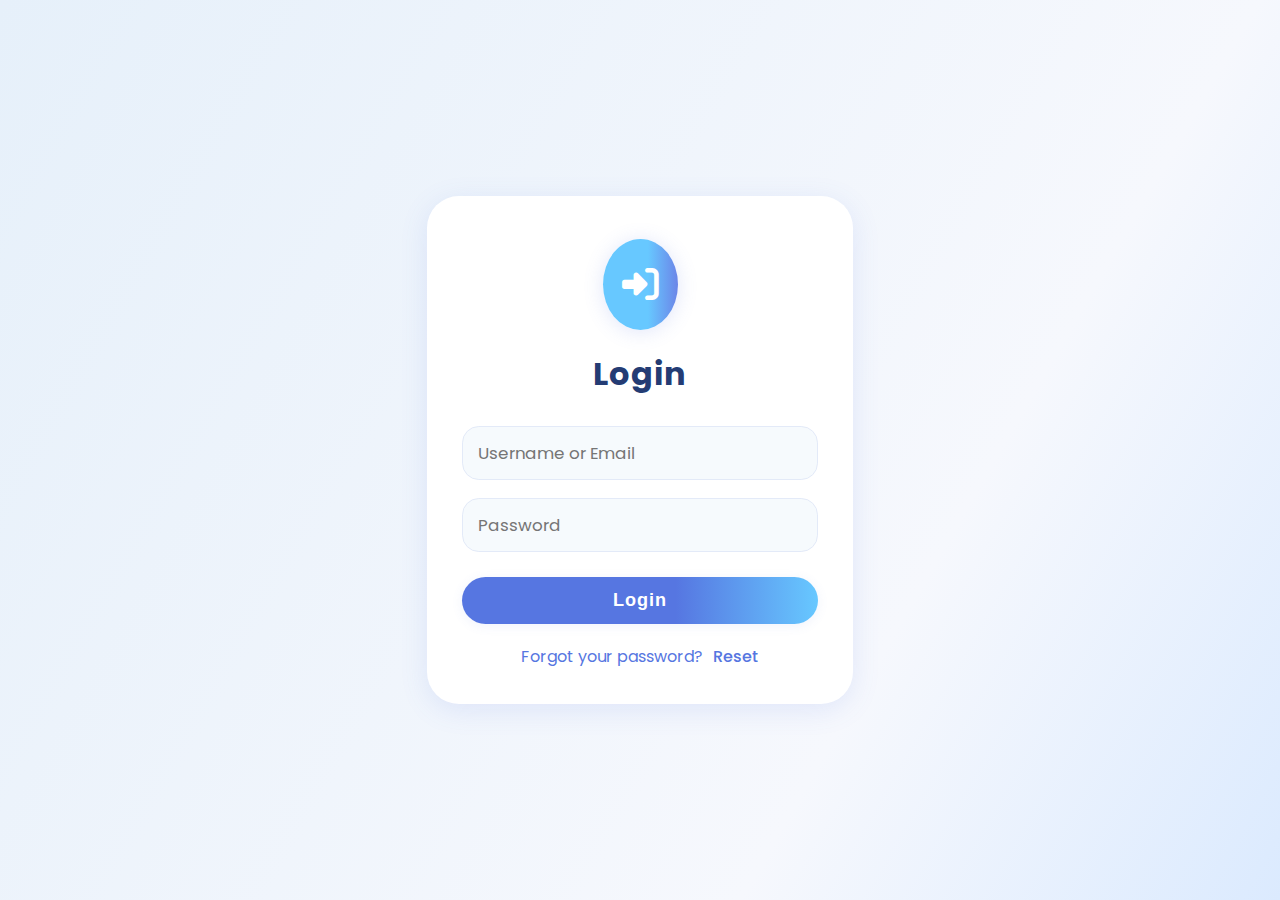
<file: login.html>
<!DOCTYPE html>
<html lang="en">
<head>
  <meta charset="UTF-8">
  <title>Login | MyPortfolio</title>
  <meta name="viewport" content="width=device-width, initial-scale=1.0">
  <!-- Font Awesome -->
  <link rel="stylesheet" href="https://cdnjs.cloudflare.com/ajax/libs/font-awesome/6.5.0/css/all.min.css">
  <!-- Google Fonts -->
  <link rel="stylesheet" href="https://fonts.googleapis.com/css2?family=Poppins:wght@400;700&display=swap">
  <style>
    body {
      margin: 0;
      font-family: 'Poppins', sans-serif;
      background: linear-gradient(120deg, #e6f0fa 0%, #f6f8fd 70%, #dbeafe 100%);
      min-height: 100vh;
      display: flex;
      align-items: center;
      
      justify-content: center;
    }
    .login-card {
      background: #fff;
      border-radius: 2rem;
      box-shadow: 0 6px 28px 0 rgba(86, 118, 225, 0.13);
      padding: 2.7rem 2.2rem 2.2rem 2.2rem;
      min-width: 320px;
      max-width: 92vw;
      display: flex;
      flex-direction: column;
      align-items: center;
      position: relative;
      z-index: 2;
      animation: pop-in 1s cubic-bezier(.55,.09,.51,.99);
    }
    @keyframes pop-in {
      0% { opacity: 0; transform: scale(0.93) translateY(40px);}
      100% { opacity: 1; transform: scale(1) translateY(0);}
    }
    .login-card .login-icon {
      background: linear-gradient(90deg, #67c8ff 60%, #6b85e8 100%);
      color: #fff;
      font-size: 2.3rem;
      border-radius: 50%;
      padding: 18px 19px 17px 19px;
      margin-bottom: 20px;
      box-shadow: 0 2px 20px 0 rgba(86, 118, 225, 0.18);
    }
    .login-card h2 {
      margin: 0 0 16px 0;
      font-size: 2rem;
      color: #243c74;
      font-weight: 700;
      letter-spacing: 1px;
    }
    .login-card form {
      width: 100%;
      display: flex;
      flex-direction: column;
      gap: 1.1rem;
      margin-top: 12px;
    }
    .login-card input {
      padding: 13px 15px;
      font-size: 1.05rem;
      border-radius: 1em;
      border: 1.5px solid #e3eaf8;
      background: #f6fafd;
      outline: none;
      transition: border 0.18s;
      font-family: inherit;
    }
    .login-card input:focus {
      border: 1.5px solid #67c8ff;
    }
    .login-btn-main {
      background: linear-gradient(90deg, #5676e1 60%, #67c8ff 100%);
      color: #fff;
      font-weight: 700;
      padding: 13px 0;
      border-radius: 2em;
      border: none;
      margin-top: 8px;
      font-size: 1.13rem;
      box-shadow: 0 2px 12px 0 rgba(86, 118, 225, 0.09);
      letter-spacing: 1px;
      cursor: pointer;
      transition: background 0.18s, box-shadow 0.16s, transform 0.13s;
    }
    .login-btn-main:hover {
      background: linear-gradient(90deg, #243c74 60%, #67c8ff 100%);
      box-shadow: 0 6px 18px 0 rgba(86, 118, 225, 0.15);
      transform: translateY(-2px) scale(1.03);
    }
    .login-card .extra-links {
      width: 100%;
      text-align: center;
      margin-top: 20px;
      color: #5676e1;
      font-size: 1rem;
    }
    .login-card .extra-links a {
      color: #5676e1;
      text-decoration: none;
      margin-left: 6px;
      font-weight: 500;
      transition: color 0.18s;
    }
    .login-card .extra-links a:hover {
      color: #38507a;
      text-decoration: underline;
    }
    @media (max-width: 400px) {
      .login-card {padding: 1.2rem 0.3rem;}
    }
  </style>
</head>
<body>
  <div class="login-card">
    <div class="login-icon">
      <i class="fa-solid fa-right-to-bracket"></i>
    </div>
    <h2>Login</h2>
    <form>
      <input type="text" placeholder="Username or Email" required>
      <input type="password" placeholder="Password" required>
      <button class="login-btn-main" type="submit">Login</button>
    </form>
    <div class="extra-links">
      <span>Forgot your password?</span>
      <a href="#">Reset</a>
    </div>
  </div>
</body>
</html>
</file>
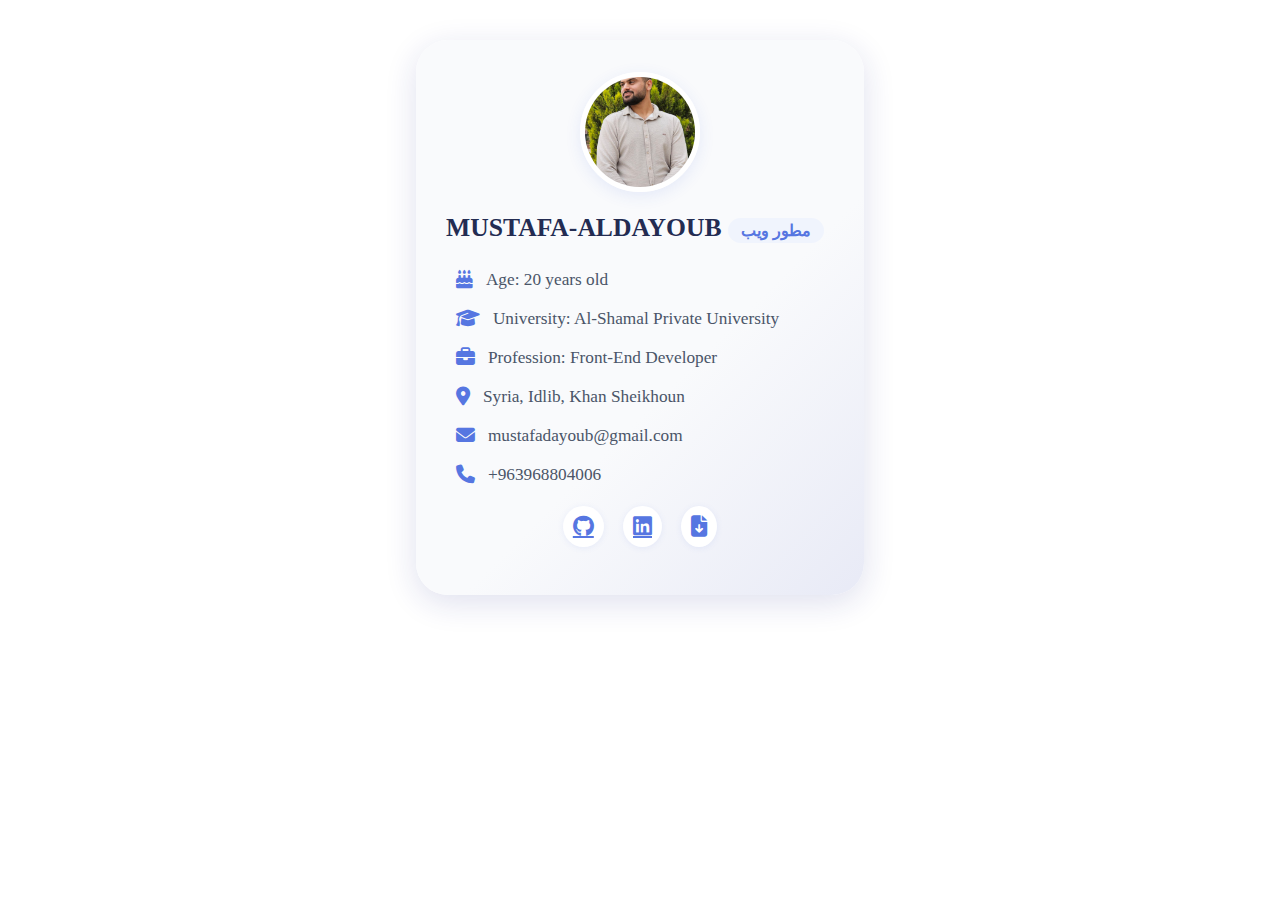
<file: Personal Information.html>
<!DOCTYPE html>
<html lang="en">
<head>
  <meta charset="UTF-8" />
  <meta name="viewport" content="width=device-width, initial-scale=1.0"/>
  <title>Personal Information</title>
  <link rel="stylesheet" href="PersonalInfo.css" />
  <script defer src="PersonalInfo.js"></script>
  <link rel="stylesheet" href="https://cdnjs.cloudflare.com/ajax/libs/font-awesome/6.5.0/css/all.min.css">
</head>
<body>
  <div class="profile-card">
  <div class="profile-avatar">
    <img src="./5929199006804725349_121.jpg" alt="الصورة الشخصية">
  </div>
  <div class="profile-info">
    <h2 class="profile-name"> MUSTAFA-ALDAYOUB <span class="profile-role">مطور ويب</span></h2>
    <div class="profile-details">
      <div class="profile-details">
  <div class="profile-row">
    <i class="fa-solid fa-cake-candles"></i>
    <span>Age: 20 years old</span>
  </div>
  <div class="profile-row">
    <i class="fa-solid fa-graduation-cap"></i>
    <span>University: Al-Shamal Private University  </span>
  </div>
  <div class="profile-row">
    <i class="fa-solid fa-briefcase"></i>
    <span>Profession: Front-End Developer</span>
  </div>
  <div class="profile-row">
    <i class="fa-solid fa-location-dot"></i>
    <span>Syria, Idlib, Khan Sheikhoun </span>
  </div>
  <div class="profile-row">
    <i class="fa-solid fa-envelope"></i>
    <span>mustafadayoub@gmail.com</span>
  </div>
  <div class="profile-row">
    <i class="fa-solid fa-phone"></i>
    <span>+963968804006</span>
  </div>
</div>
    <div class="profile-social">
      <a href="https://github.com/" target="_blank" title="GitHub"><i class="fa-brands fa-github"></i></a>
      <a href="https://linkedin.com/" target="_blank" title="LinkedIn"><i class="fa-brands fa-linkedin"></i></a>
      <a href="cv.pdf" download title="تحميل السيرة الذاتية"><i class="fa-solid fa-file-arrow-down"></i></a>
    </div>
  </div>
</div>
</body>
</html>
</file>
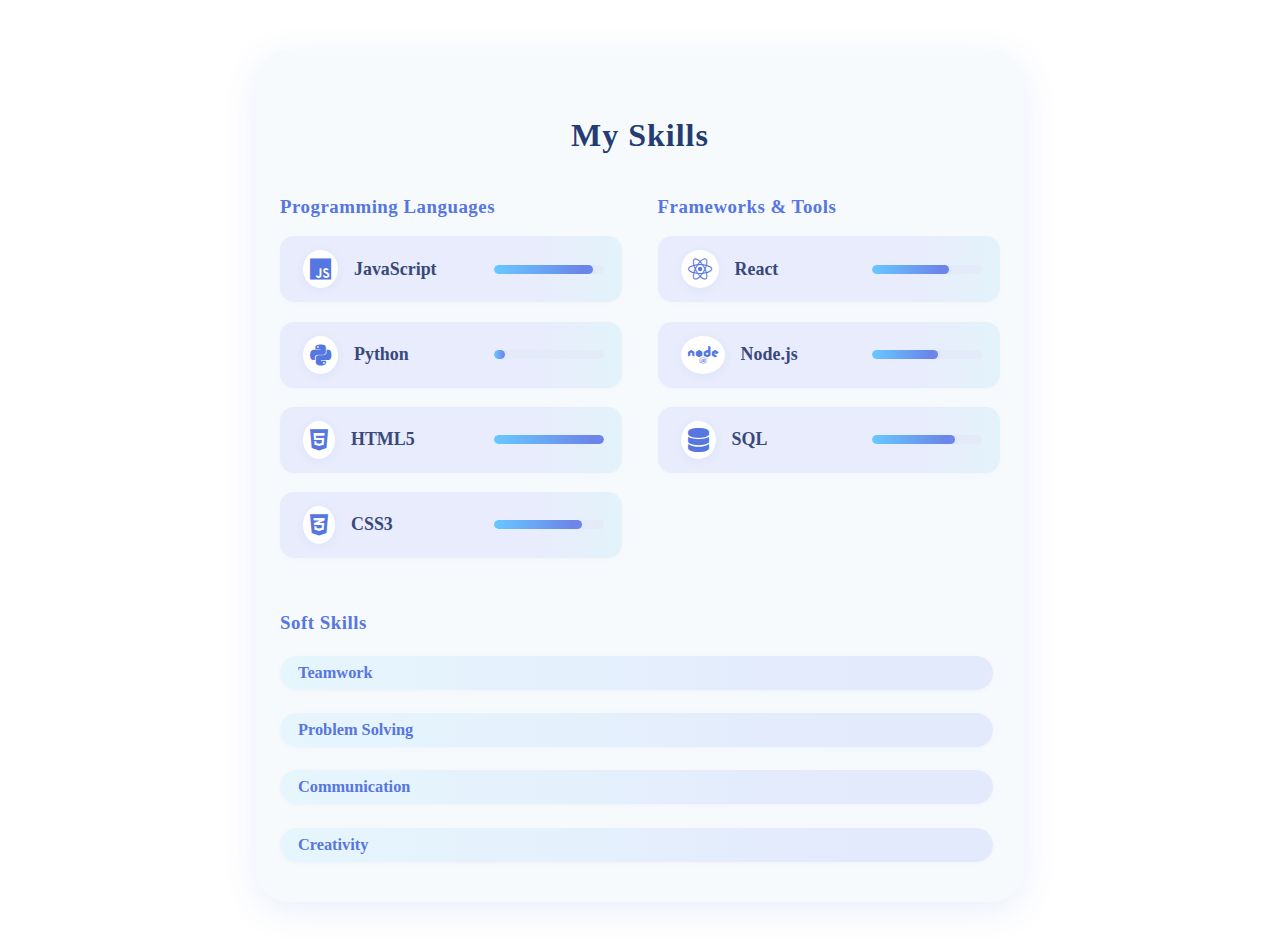
<file: Skills.html>
<!DOCTYPE html>
<html lang="en">
<head>
  <meta charset="UTF-8" />
  <meta name="viewport" content="width=device-width, initial-scale=1.0"/>
  <title>Skills</title>
  <link rel="stylesheet" href="Skills.css" />
  <script defer src="Skills.js"></script>
  <link rel="stylesheet" href="https://cdnjs.cloudflare.com/ajax/libs/font-awesome/6.5.0/css/all.min.css">
</head>
<body>
 <div class="skills-section">
  <h2 class="skills-title">My Skills</h2>
  <div class="skills-categories">

    <div class="skill-category">
      <h3>Programming Languages</h3>
      <div class="skills-list">
        <div class="skill-item" data-level="90">
          <i class="fa-brands fa-js"></i>
          <span>JavaScript</span>
          <div class="skill-bar"><div class="skill-bar-inner"></div></div>
        </div>
        <div class="skill-item" data-level="10">
          <i class="fa-brands fa-python"></i>
          <span>Python</span>
          <div class="skill-bar"><div class="skill-bar-inner"></div></div>
        </div>
        <div class="skill-item" data-level="100">
          <i class="fa-brands fa-html5"></i>
          <span>HTML5</span>
          <div class="skill-bar"><div class="skill-bar-inner"></div></div>
        </div>
        <div class="skill-item" data-level="80">
          <i class="fa-brands fa-css3-alt"></i>
          <span>CSS3</span>
          <div class="skill-bar"><div class="skill-bar-inner"></div></div>
        </div>
      </div>
    </div>

    <div class="skill-category">
      <h3>Frameworks & Tools</h3>
      <div class="skills-list">
        <div class="skill-item" data-level="70">
          <i class="fa-brands fa-react"></i>
          <span>React</span>
          <div class="skill-bar"><div class="skill-bar-inner"></div></div>
        </div>
        <div class="skill-item" data-level="60">
          <i class="fa-brands fa-node"></i>
          <span>Node.js</span>
          <div class="skill-bar"><div class="skill-bar-inner"></div></div>
        </div>
        <div class="skill-item" data-level="75">
          <i class="fa-solid fa-database"></i>
          <span>SQL</span>
          <div class="skill-bar"><div class="skill-bar-inner"></div></div>
        </div>
      </div>
    </div>

    <div class="skill-category">
      <h3>Soft Skills</h3>
      <div class="skills-list">
        <div class="skill-badge">Teamwork</div>
        <div class="skill-badge">Problem Solving</div>
        <div class="skill-badge">Communication</div>
        <div class="skill-badge">Creativity</div>
      </div>
    </div>

  </div>
</div>
</body>
</html>
</file>
<file: PersonalInfo.css>
.profile-card {
  direction: ltr;
  max-width: 400px;
  background: linear-gradient(135deg, #f9fafc 60%, #e8eaf6 100%);
  border-radius: 2rem;
  box-shadow: 0 8px 32px 0 rgba(31, 38, 135, 0.14);
  padding: 2rem 1.5rem;
  margin: 40px auto;
  display: flex;
  flex-direction: column;
  align-items: center;
  position: relative;
  transition: box-shadow 0.3s;
}
.profile-card:hover {
  box-shadow: 0 16px 36px 0 rgba(31, 38, 135, 0.22);
}
.profile-avatar {
  width: 110px;
  height: 110px;
  border-radius: 50%;
  overflow: hidden;
  margin-bottom: 1.3rem;
  border: 5px solid #fff;
  box-shadow: 0 4px 16px 0 rgba(52, 87, 220, 0.10);
  transition: transform 0.3s;
}
.profile-avatar img {
  width: 100%;
  height: 100%;
  object-fit: cover;
  transition: transform 0.3s;
}
.profile-avatar:hover img {
  transform: scale(1.09) rotate(-2deg);
}
.profile-name {
  font-size: 1.6rem;
  font-weight: 800;
  color: #232c52;
  margin: 0;
  text-align: center;
}
.profile-role {
  display: inline-block;
  font-size: 1rem;
  font-weight: 600;
  color: #5676e1;
  background: #f0f4fd;
  padding: 3px 13px;
  margin-right: 10px;
  border-radius: 1rem;
}
.profile-details {
  margin: 22px 0 16px 0;
  width: 100%;
}
.profile-row {
  display: flex;
  align-items: center;
  gap: 0.8rem;
  color: #4a5568;
  font-size: 1.08rem;
  margin-bottom: 9px;
  transition: background 0.2s;
  padding: 5px 10px;
  border-radius: 10px;
}
.profile-row:hover {
  background: #f0f4fd;
}
.profile-row i {
  color: #5676e1;
  font-size: 1.18rem;
}
.profile-social {
  display: flex;
  gap: 1.2rem;
  margin-top: 12px;
  justify-content: center;
}
.profile-social a {
  background: #fff;
  border-radius: 50%;
  box-shadow: 0 1px 6px 0 rgba(86, 118, 225, 0.10);
  padding: 10px;
  color: #5676e1;
  font-size: 1.35rem;
  transition: background 0.2s, transform 0.2s, color 0.2s;
  display: flex;
  align-items: center;
  justify-content: center;
}
.profile-social a:hover {
  background: #5676e1;
  color: #fff;
  transform: scale(1.09);
}
.profile-card { opacity: 1; transform: translateY(0); }
</file>
<file: Skills.css>
.skills-section {
  max-width: 720px;
  margin: 50px auto;
  padding: 2.5rem 1.5rem;
  background: #f7fafd;
  border-radius: 2rem;
  box-shadow: 0 8px 36px 0 rgba(52, 87, 220, 0.10);
  transition: box-shadow 0.3s;
}
.skills-section:hover {
  box-shadow: 0 16px 40px 0 rgba(52, 87, 220, 0.19);
}

.skills-title {
  text-align: center;
  font-size: 2rem;
  color: #243c74;
  font-weight: bold;
  margin-bottom: 24px;
  letter-spacing: 1px;
}

.skills-categories {
  display: flex;
  flex-wrap: wrap;
  gap: 2.2rem;
  justify-content: space-between;
}

.skill-category {
  flex: 1 1 220px;
  min-width: 220px;
}

.skill-category h3 {
  font-size: 1.18rem;
  color: #5676e1;
  margin-bottom: 18px;
  font-weight: 700;
  letter-spacing: 0.5px;
}

.skills-list {
  display: flex;
  flex-direction: column;
  gap: 1.2rem;
}

.skill-item {
  background: linear-gradient(90deg, #e8ecfc 75%, #e3f3fa 100%);
  border-radius: 14px;
  padding: 14px 18px;
  display: flex;
  align-items: center;
  gap: 1rem;
  box-shadow: 0 2px 10px 0 rgba(86, 118, 225, 0.03);
  transition: transform 0.18s, box-shadow 0.25s;
  cursor: pointer;
  position: relative;
}
.skill-item:hover {
  transform: translateY(-5px) scale(1.03);
  box-shadow: 0 8px 22px 0 rgba(86, 118, 225, 0.09);
}

.skill-item i {
  font-size: 1.5rem;
  color: #5676e1;
  background: #fff;
  border-radius: 50%;
  padding: 7px;
  margin-left: 5px;
  box-shadow: 0 2px 10px 0 rgba(86, 118, 225, 0.07);
  transition: color 0.15s, background 0.2s;
}
.skill-item:hover i {
  color: #fff;
  background: #5676e1;
}

.skill-item span {
  font-size: 1.12rem;
  font-weight: 600;
  color: #38497a;
  margin-right: 7px;
  flex: 1;
}

/* Progress Bar Styles */
.skill-bar {
  width: 110px;
  height: 9px;
  background: #e3eaf8;
  border-radius: 8px;
  overflow: hidden;
  margin-left: 13px;
}
.skill-bar-inner {
  width: 0;
  height: 100%;
  background: linear-gradient(90deg, #67c8ff, #6b85e8 90%);
  border-radius: 8px;
  transition: width 1.2s cubic-bezier(0.65, 0.05, 0.36, 1);
  box-shadow: 0 1px 5px 0 rgba(86, 118, 225, 0.08);
}

/* Soft Skills Badges */
.skill-badge {
  display: inline-block;
  background: linear-gradient(90deg, #e6f6fd, #e3eafc 80%);
  color: #5676e1;
  font-weight: 600;
  font-size: 1.02rem;
  border-radius: 2rem;
  padding: 7px 18px;
  margin: 4px 7px 0 0;
  box-shadow: 0 1px 5px 0 rgba(86, 118, 225, 0.05);
  transition: background 0.19s, color 0.18s;
  cursor: pointer;
}
.skill-badge:hover {
  background: #5676e1;
  color: #fff;
}

@media (max-width: 800px) {
  .skills-categories {
    flex-direction: column;
    gap: 2.7rem;
  }
  .skills-section {
    padding: 1.5rem 0.5rem;
  }
}
</file>
